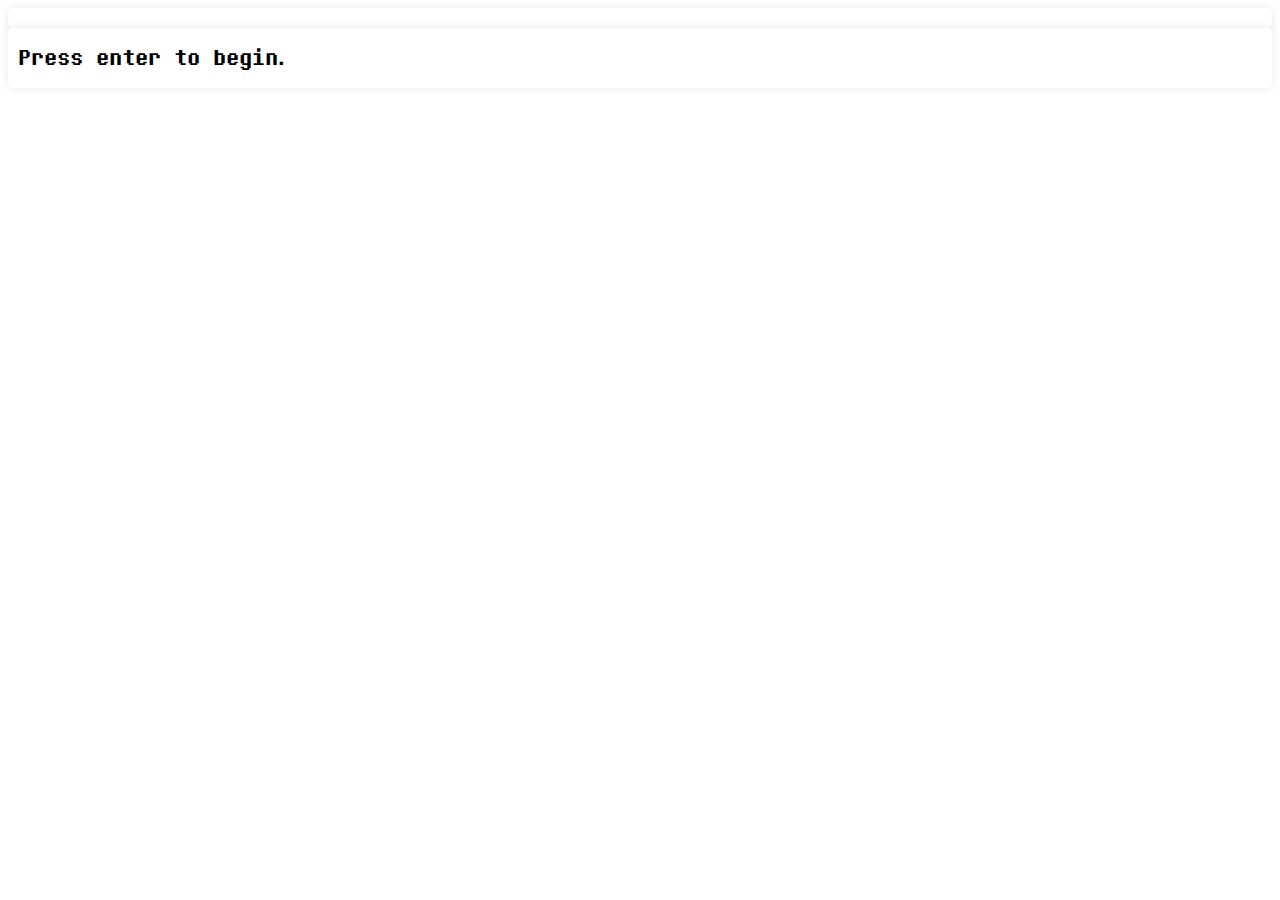
<file: index.html>
<!DOCTYPE html>
<html lang="en">
<head>
    <meta charset="UTF-8">
    <meta name="viewport" content="width=device-width, initial-scale=1.0">
    <title>CONNECTION</title>
    <link rel="stylesheet" href="style/style.css">
</head>
<body viewport="width=device-width, initial-scale=1.0">
    <div id="background"></div>
    <audio id="audioplay" controls loop autoplay style="display: none;">
      <source src="audio/system_awaken.mp3" type="audio/mpeg">
    </audio>
    <!--<button id="startButton" onclick="interacter()">START</button>-->
    <div id="typeout">Press enter to begin.</div>
    <script src="js/typer.js"></script>
    <script>
        
    </script>
</body>
</html>
</file>
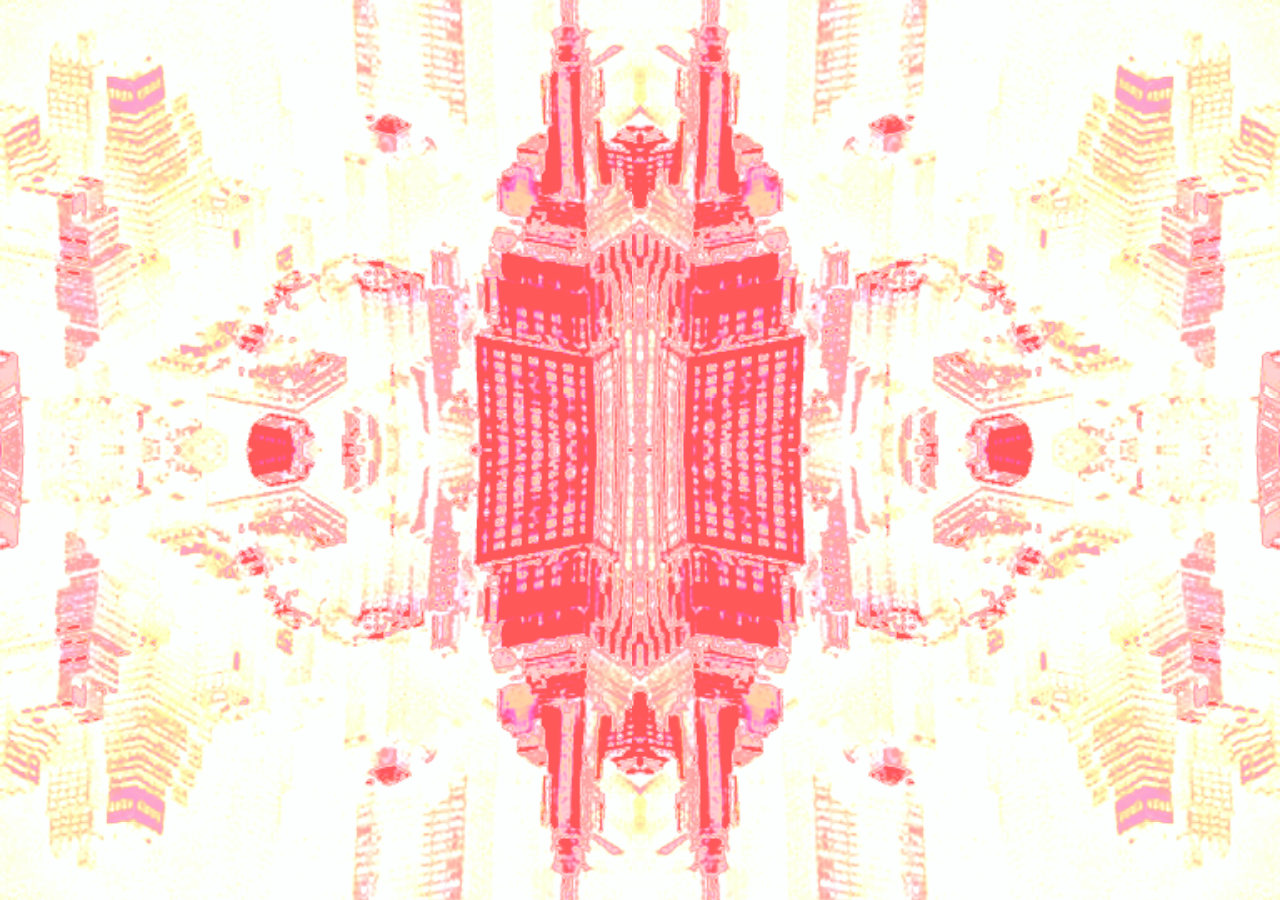
<file: test.html>
<!DOCTYPE html>
<html lang="en">
<head>
  <meta charset="UTF-8" />
  <meta name="viewport" content="width=device-width, initial-scale=1.0"/>
  <title>Continuous Ripple Background</title>
  <style>
    html, body {
      margin: 0;
      padding: 0;
      overflow: hidden;
    }

    #background-wrapper {
      position: fixed;
      top: 0;
      left: 0;
      width: 100%;
      height: 100%;
      pointer-events: none;
      overflow: hidden;
      z-index: -1;
    }

    .background-layer {
      position: absolute;
      top: 0;
      left: 0;
      width: 100%;
      height: 100%;
      background-image: url('img/background.png'); /* Replace with your image */
      background-size: cover;
      background-position: center;
      opacity: 0;
      transform: scale(1);
      transition: opacity 3s ease-in-out, transform 3s ease-in-out;
      mix-blend-mode: screen;
      will-change: opacity, transform;
    }
  </style>
</head>
<body>

<div id="background-wrapper"></div>

<script>
  const wrapper = document.getElementById('background-wrapper');

  function createRipple() {
    const layer = document.createElement('div');
    layer.classList.add('background-layer');
    wrapper.appendChild(layer);

    // Start transition on next frame
    requestAnimationFrame(() => {
      layer.style.opacity = '0.3';
      layer.style.transform = 'scale(2)';
    });

    // Fade out after animation
    setTimeout(() => {
      layer.style.opacity = '0';
    }, 1500); // halfway point to start fading (optional)

    // Remove element after full animation
    setTimeout(() => {
      wrapper.removeChild(layer);
    }, 3000); // match transition duration
  }

  // Start a new ripple every 500ms
  setInterval(createRipple, 500);

  // Optional: start a few ripples at once to fill space quickly
  for (let i = 0; i < 3; i++) {
    setTimeout(createRipple, i * 500);
  }
</script>

</body>
</html>
</file>
<file: style/style.css>
@font-face {
  font-family: myFirstFont;
  src: url(../fonts/undertale-deltarune-text-font-extended.otf);
}

div{
    font-family: myFirstFont;
    font-size: 20px;
    color: #000000;
    background-color: #ffffff;
    padding: 10px;
    border-radius: 5px;
    box-shadow: 0px 0px 10px rgba(0,0,0,0.1);
}
</file>
